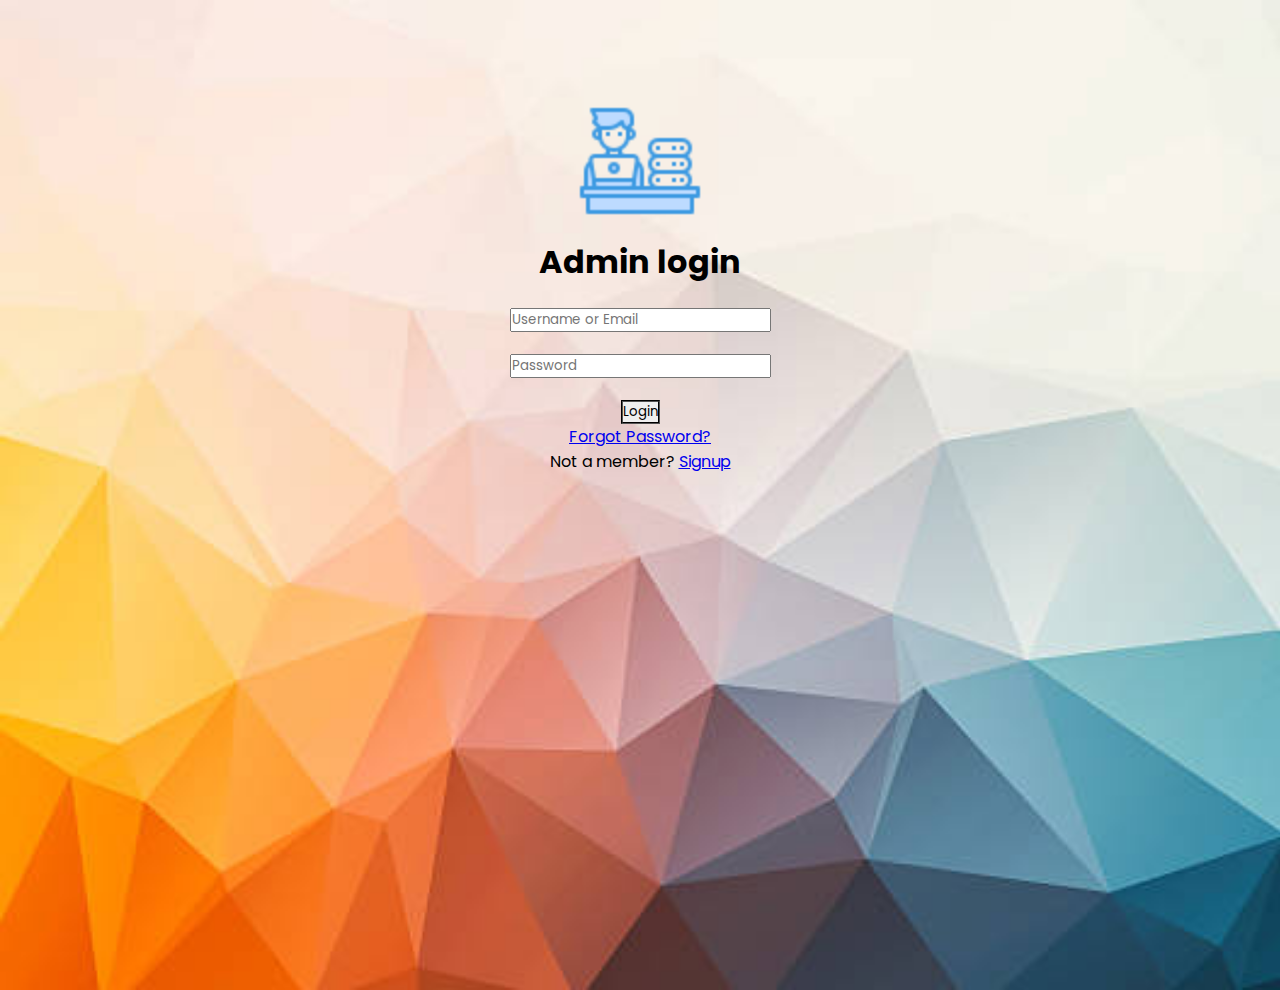
<file: index.html>
<!DOCTYPE html>
<html>
    <head>
        <title>Log in</title></head>
        <link rel="stylesheet" type="text/css" href="css/style.css">
        <body>
            <div class="container">
                <div class="center">
                <img src="img/admin.png">
                <h1>Admin login</h1>
                <form method="post">
                    <input type="text" placeholder="Username or Email" required> </br>
                    <input type="password" placeholder="Password" required> </br> 
                    <button type="submit">Login</button> </br>
                    <a href="forgot.html">Forgot Password?</a> </br>
                Not a member? <a href="signup.html">Signup</a>
                </form>
                
                
            </div>
            </div>

        </body>
    
</html>
</file>
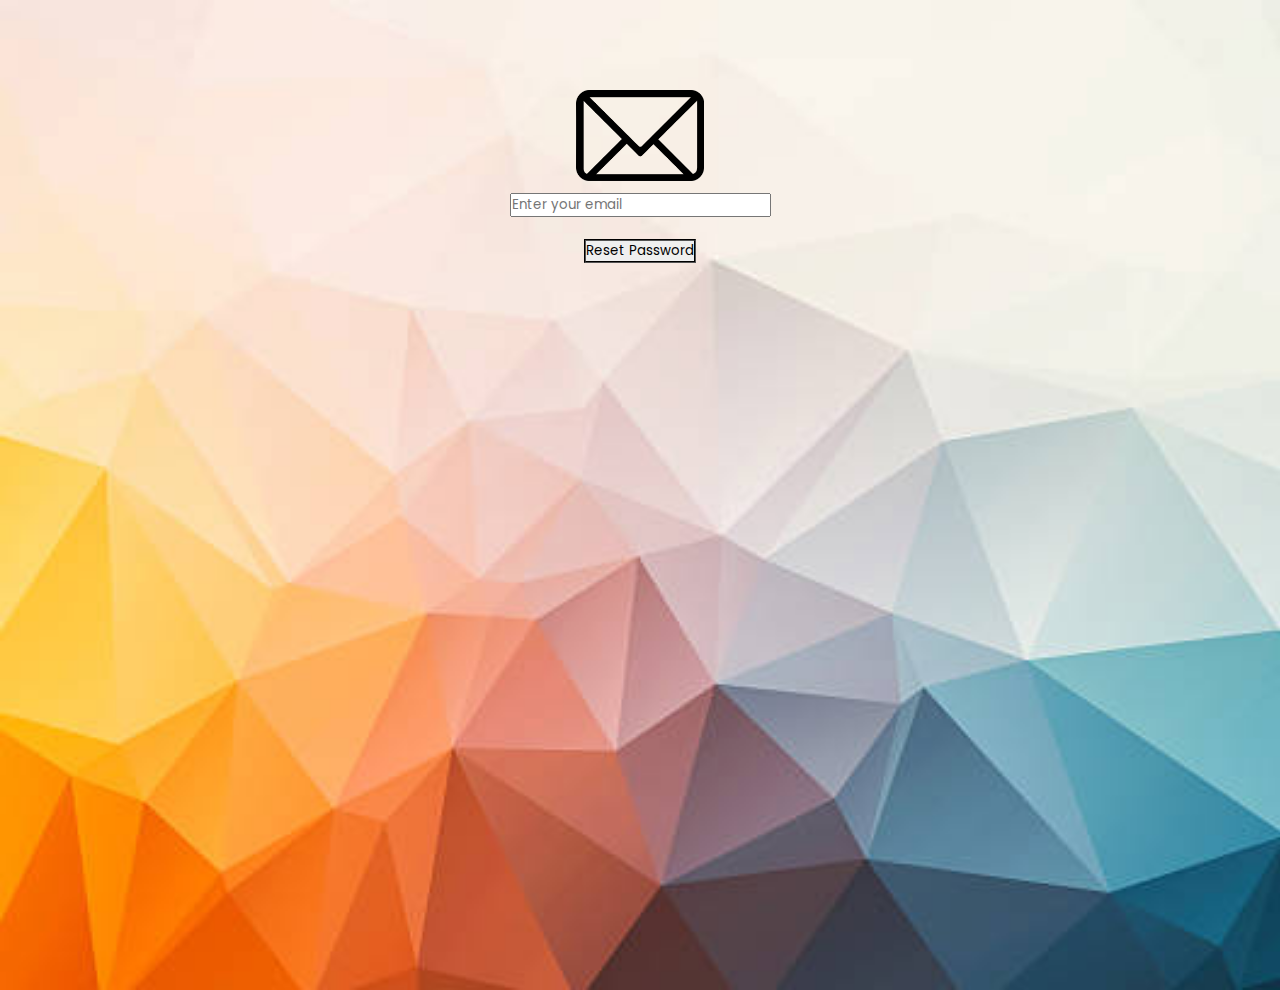
<file: forgot.html>
<!DOCTYPE html>
<html>
    <head>
        <title> Forgot Password</title>
    </head>
    <link rel="stylesheet" type="text/css" href="css/style.css">
    <body>
        <div class="container">
            <div class="centerfp">
                <img src="img/email.png">
                <form method="post">
                    <input type="text" placeholder="Enter your email" required> </br>
                    <button type="submit">Reset Password</button>

                </form>
            </div>
        </div>
    </body>
</html>
</file>
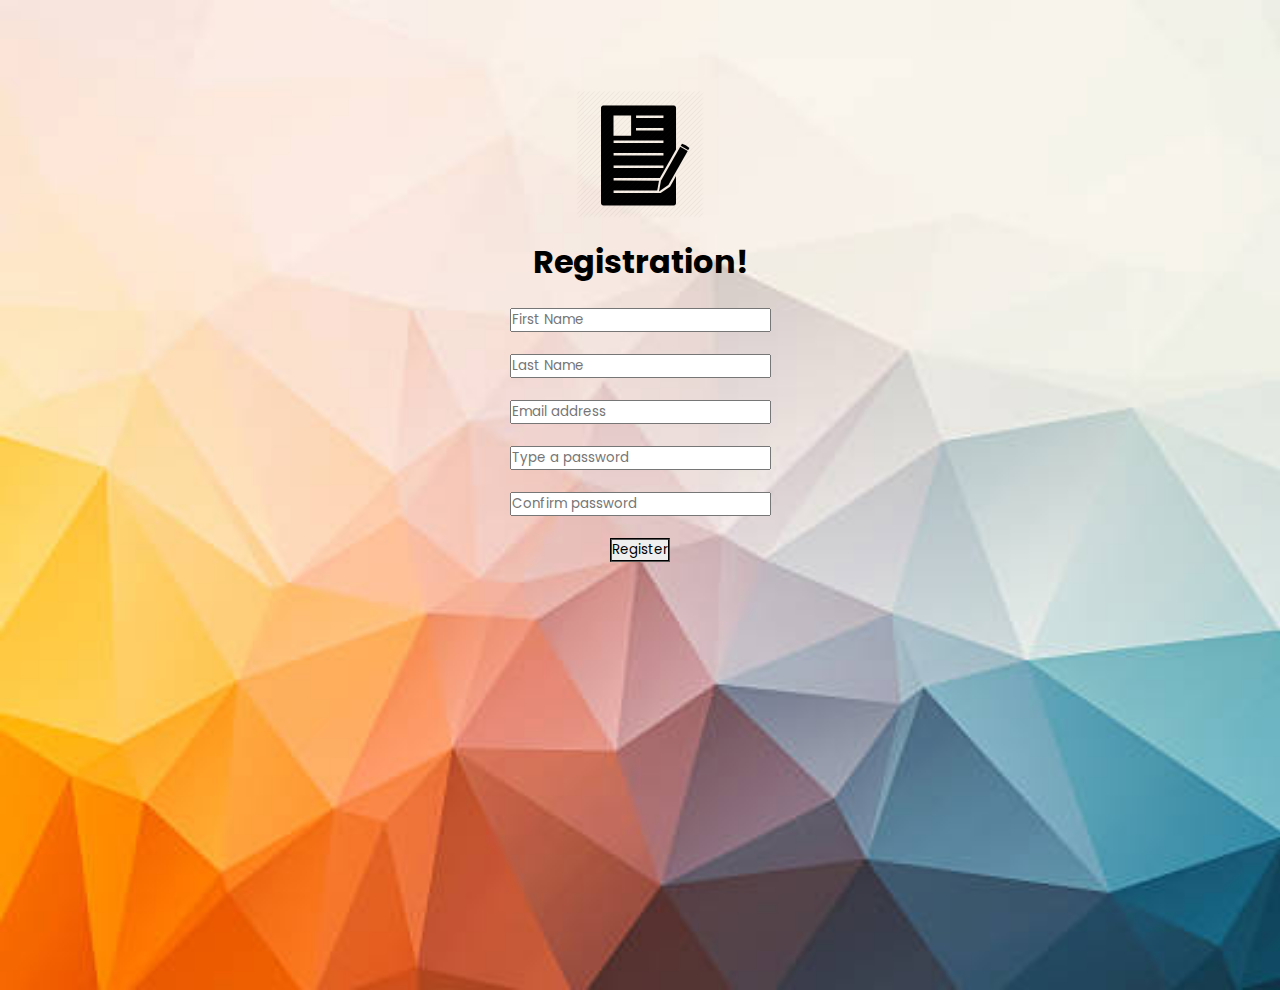
<file: signup.html>
<!DOCTYPE html>
<html>
    <head>
        <title>Signup</title>
    </head>
    <link rel="stylesheet" type="text/css" href="css/style.css">
    <body>
        <div class="container">
            <div class="center">
                <img src="img/signup.png">
                <h1>Registration!</h1>
                <form method="post">
                    <input type="text" placeholder="First Name"> </br>
                    <input type="text" placeholder="Last Name"> </br>
                    <input type="text" placeholder="Email address"> </br>
                    <input type="password" placeholder="Type a password"> </br>
                    <input type="password" placeholder="Confirm password"> </br>
                    <button type="submit">Register</button>
                </form>
            </div>
        </div>
    </body>
</html>
</file>
<file: css/style.css>
@import url('https://fonts.googleapis.com/css2?family=Noto+Sans:wght@700&family=Poppins:wght@400;500;600&display=swap');
*{
  margin: 0;
  padding: 0;
  box-sizing: border-box;
  font-family: "Poppins", sans-serif;
}
body{
  margin: 0;
  padding: 0;
  background: url(../img/background.jpg);
  background-repeat: no-repeat;
  background-size: cover;
  height: 100vh;
  overflow: hidden;
}
.center img{
    display: block;
    margin-left: auto;
    margin-right: auto;
    margin-top: 90px;
    width: 10%;
}
.center h1{
  text-align: center;
  padding: 20px 0;
  
}
.center form{
    text-align: center;
  padding: 0 140px;
  box-sizing: border-box;
  margin-bottom: 10px;
}

form input {
    margin-bottom: 20px;
}

button {
    border-style: groove;
}

.centerfp img {
    display: block;
    margin-left: auto;
    margin-right: auto;
    margin-bottom: 10px;
    margin-top: 90px;
    width: 10%;

}

.centerfp form {
    text-align: center;
    padding: 0 140px;
    box-sizing: border-box;
    margin-bottom: 10px;
}
</file>
